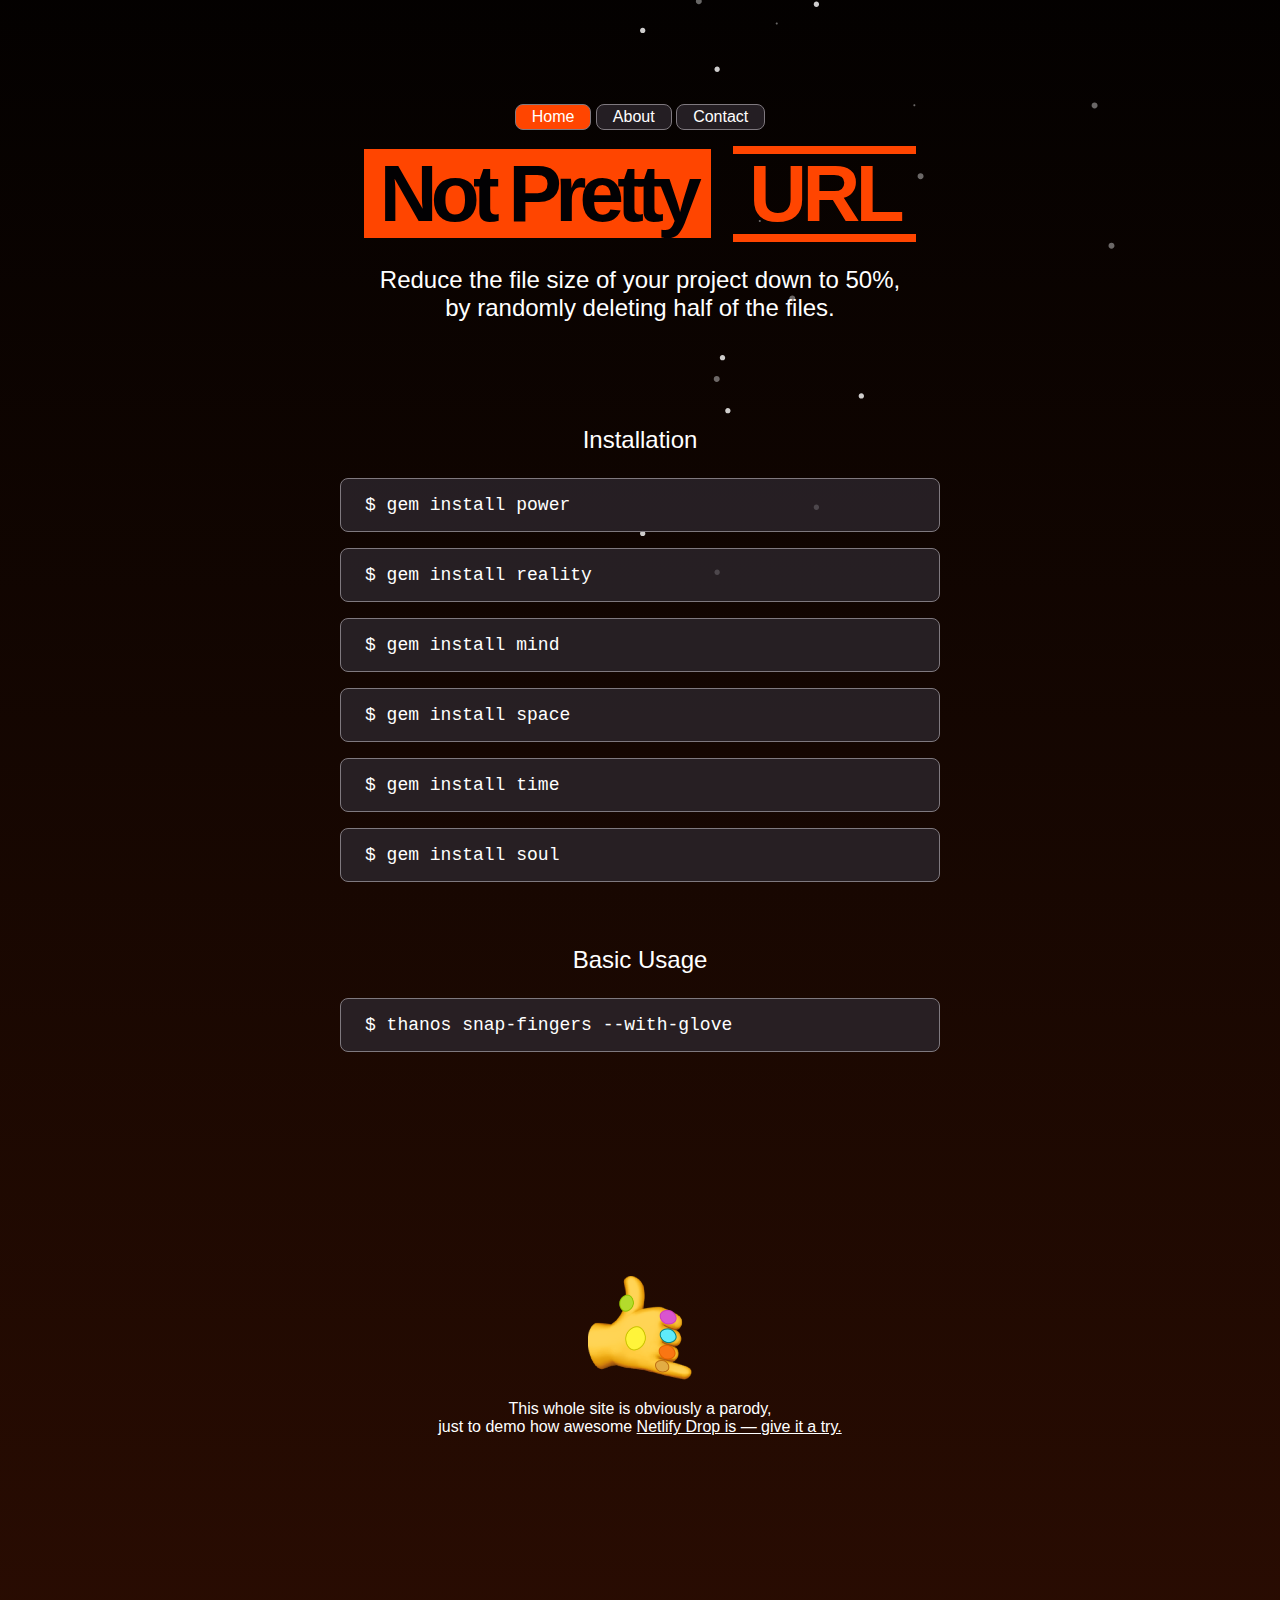
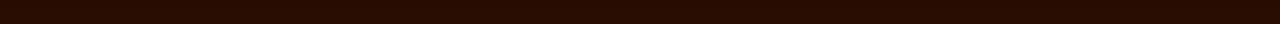
<file: not-so-pretty-urls/index.html>
<!DOCTYPE html>
<html lang="en">
  <head>
    <meta charset="UTF-8" />
    <title>Not so pretty URL</title>
    <link href="styles.css" rel="stylesheet" />
    <meta name="viewport" content="width=device-width, initial-scale=1.0" />
    <meta name="description" content="A demo site to use with Netlify Drop" />
    <meta name="keywords" content="Thanos, JavaScript, Paradoy, Netlify Drop" />
    <meta name="author" content="Rafael Conde" />

    <link rel="icon" type="image/png" sizes="32x32" href="favicon-32x32.png" />
    <link rel="icon" type="image/png" sizes="16x16" href="favicon-16x16.png" />
  </head>
  <body>
    <div class="titan-background">
      <span class="stars stars-L"></span>
      <span class="stars stars-M"></span>
      <span class="stars stars-S"></span>
    </div>
    <div class="marvellous-container">
      <div class="header">
        <div class="header-link">
          <a class="active" href="index.html">Home</a>
          <a href="about.html">About</a>
          <a href="contact.html">Contact</a>
        </div>
        <h1>
          <span class="title-marvel">Not Pretty</span>
          <span class="title-studios">URL</span>
        </h1>
        <h2>
          Reduce the file size of your project down to 50%, <br />
          by randomly deleting half of the files.
        </h2>
      </div>
      <div class="installation-instructions">
        <h3>Installation</h3>
        <code>$ gem install power</code>
        <code>$ gem install reality</code>
        <code>$ gem install mind</code>
        <code>$ gem install space</code>
        <code>$ gem install time</code>
        <code>$ gem install soul</code>
      </div>
      <div class="usage-instructions">
        <h3>Basic Usage</h3>
        <code>$ thanos snap-fingers --with-glove</code>
      </div>
      <div class="footer">
        <img
          src="assets/glove.png"
          alt="thanos gauntlet but its like the classic emoji hands with an awful photoshop of stupid gems on it, because funny"
        />
        <p>
          This whole site is obviously a parody, <br />
          just to demo how awesome
          <a target="_blank" href="https://app.netlify.com/drop"
            >Netlify Drop is — give it a try.</a
          >
        </p>
      </div>
    </div>
  </body>
</html>
</file>
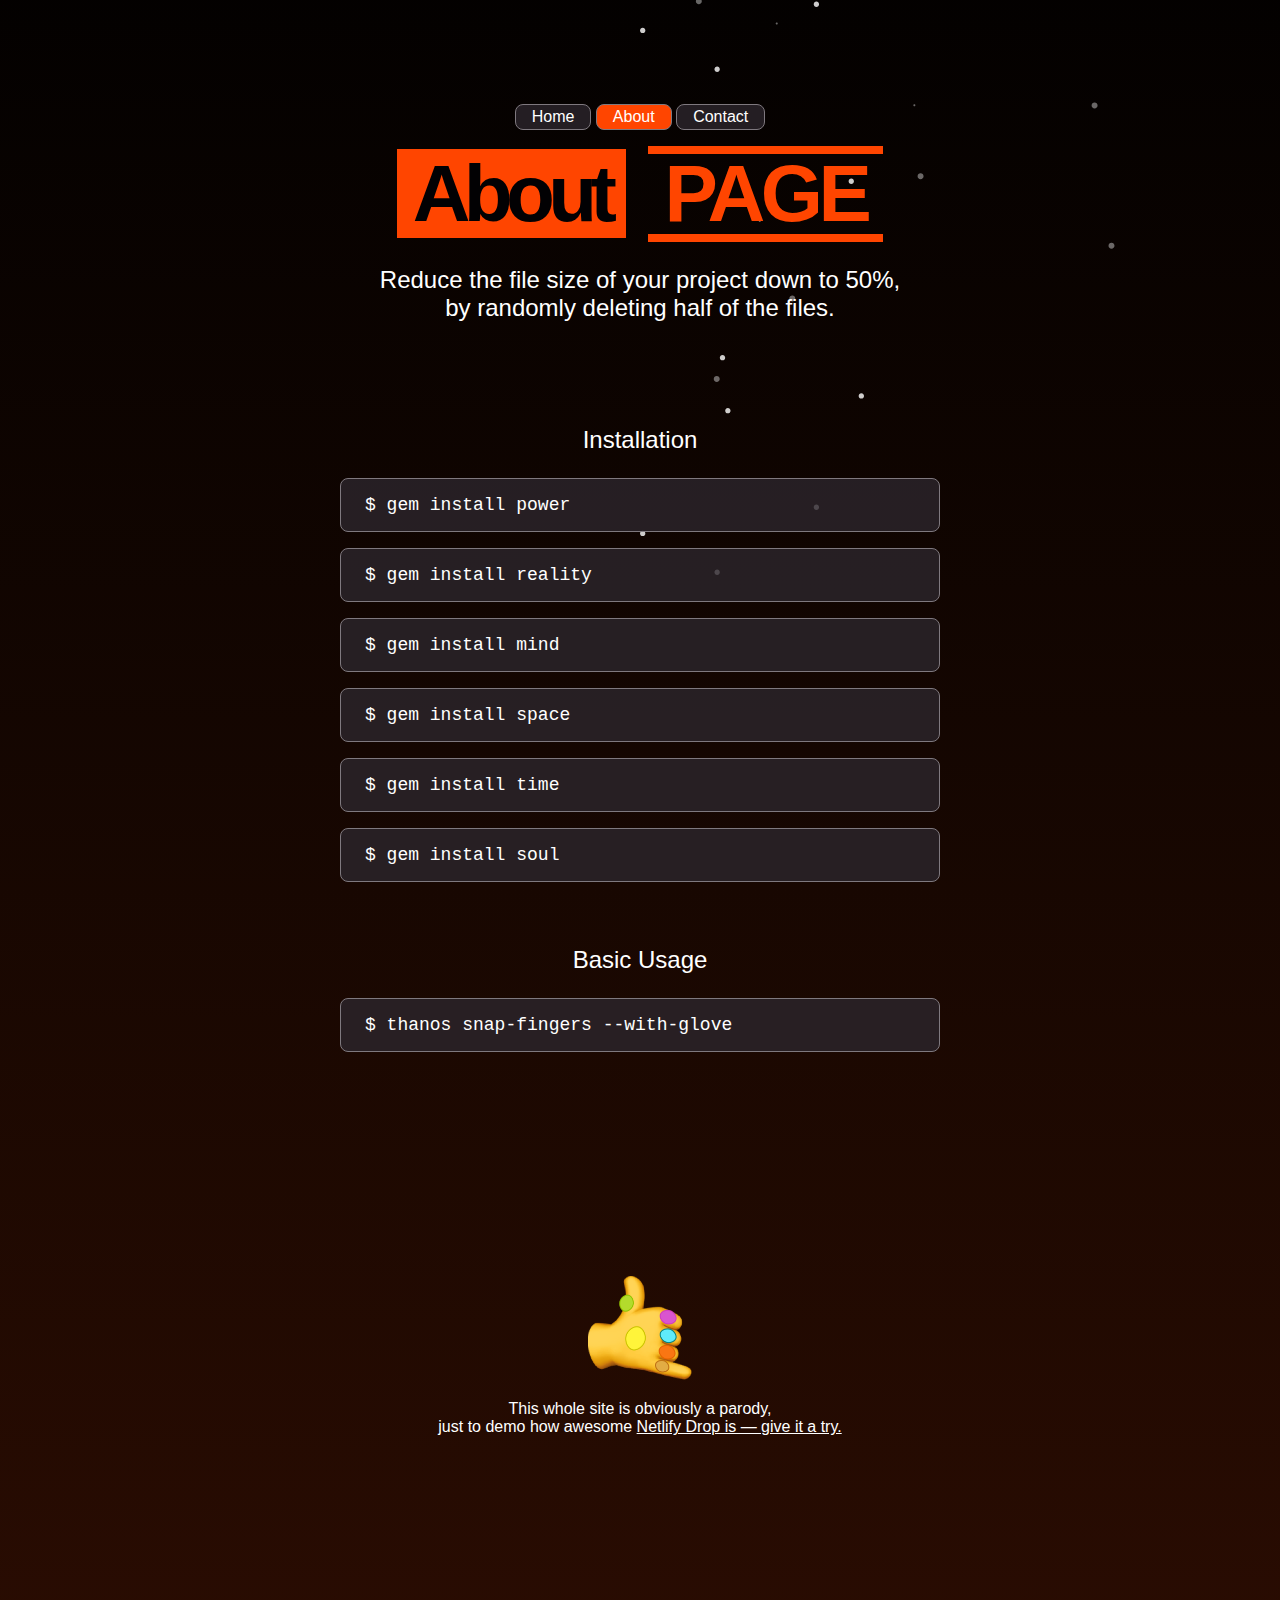
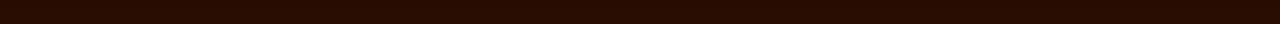
<file: not-so-pretty-urls/about.html>
<!DOCTYPE html>
<html lang="en">
  <head>
    <meta charset="UTF-8" />
    <title>Not so pretty URL | About</title>
    <link href="styles.css" rel="stylesheet" />
    <meta name="viewport" content="width=device-width, initial-scale=1.0" />
    <meta name="description" content="A demo site to use with Netlify Drop" />
    <meta name="keywords" content="Thanos, JavaScript, Paradoy, Netlify Drop" />
    <meta name="author" content="Rafael Conde" />

    <link rel="icon" type="image/png" sizes="32x32" href="favicon-32x32.png" />
    <link rel="icon" type="image/png" sizes="16x16" href="favicon-16x16.png" />
  </head>
  <body>
    <div class="titan-background">
      <span class="stars stars-L"></span>
      <span class="stars stars-M"></span>
      <span class="stars stars-S"></span>
    </div>
    <div class="marvellous-container">
      <div class="header">
        <div class="header-link">
          <a href="index.html">Home</a>
          <a class="active" href="about.html">About</a>
          <a href="contact.html">Contact</a>
        </div>
        <h1>
          <span class="title-marvel">About</span>
          <span class="title-studios">Page</span>
        </h1>
        <h2>
          Reduce the file size of your project down to 50%, <br />
          by randomly deleting half of the files.
        </h2>
      </div>
      <div class="installation-instructions">
        <h3>Installation</h3>
        <code>$ gem install power</code>
        <code>$ gem install reality</code>
        <code>$ gem install mind</code>
        <code>$ gem install space</code>
        <code>$ gem install time</code>
        <code>$ gem install soul</code>
      </div>
      <div class="usage-instructions">
        <h3>Basic Usage</h3>
        <code>$ thanos snap-fingers --with-glove</code>
      </div>
      <div class="footer">
        <img
          src="assets/glove.png"
          alt="thanos gauntlet but its like the classic emoji hands with an awful photoshop of stupid gems on it, because funny"
        />
        <p>
          This whole site is obviously a parody, <br />
          just to demo how awesome
          <a target="_blank" href="https://app.netlify.com/drop"
            >Netlify Drop is — give it a try.</a
          >
        </p>
      </div>
    </div>
  </body>
</html>
</file>
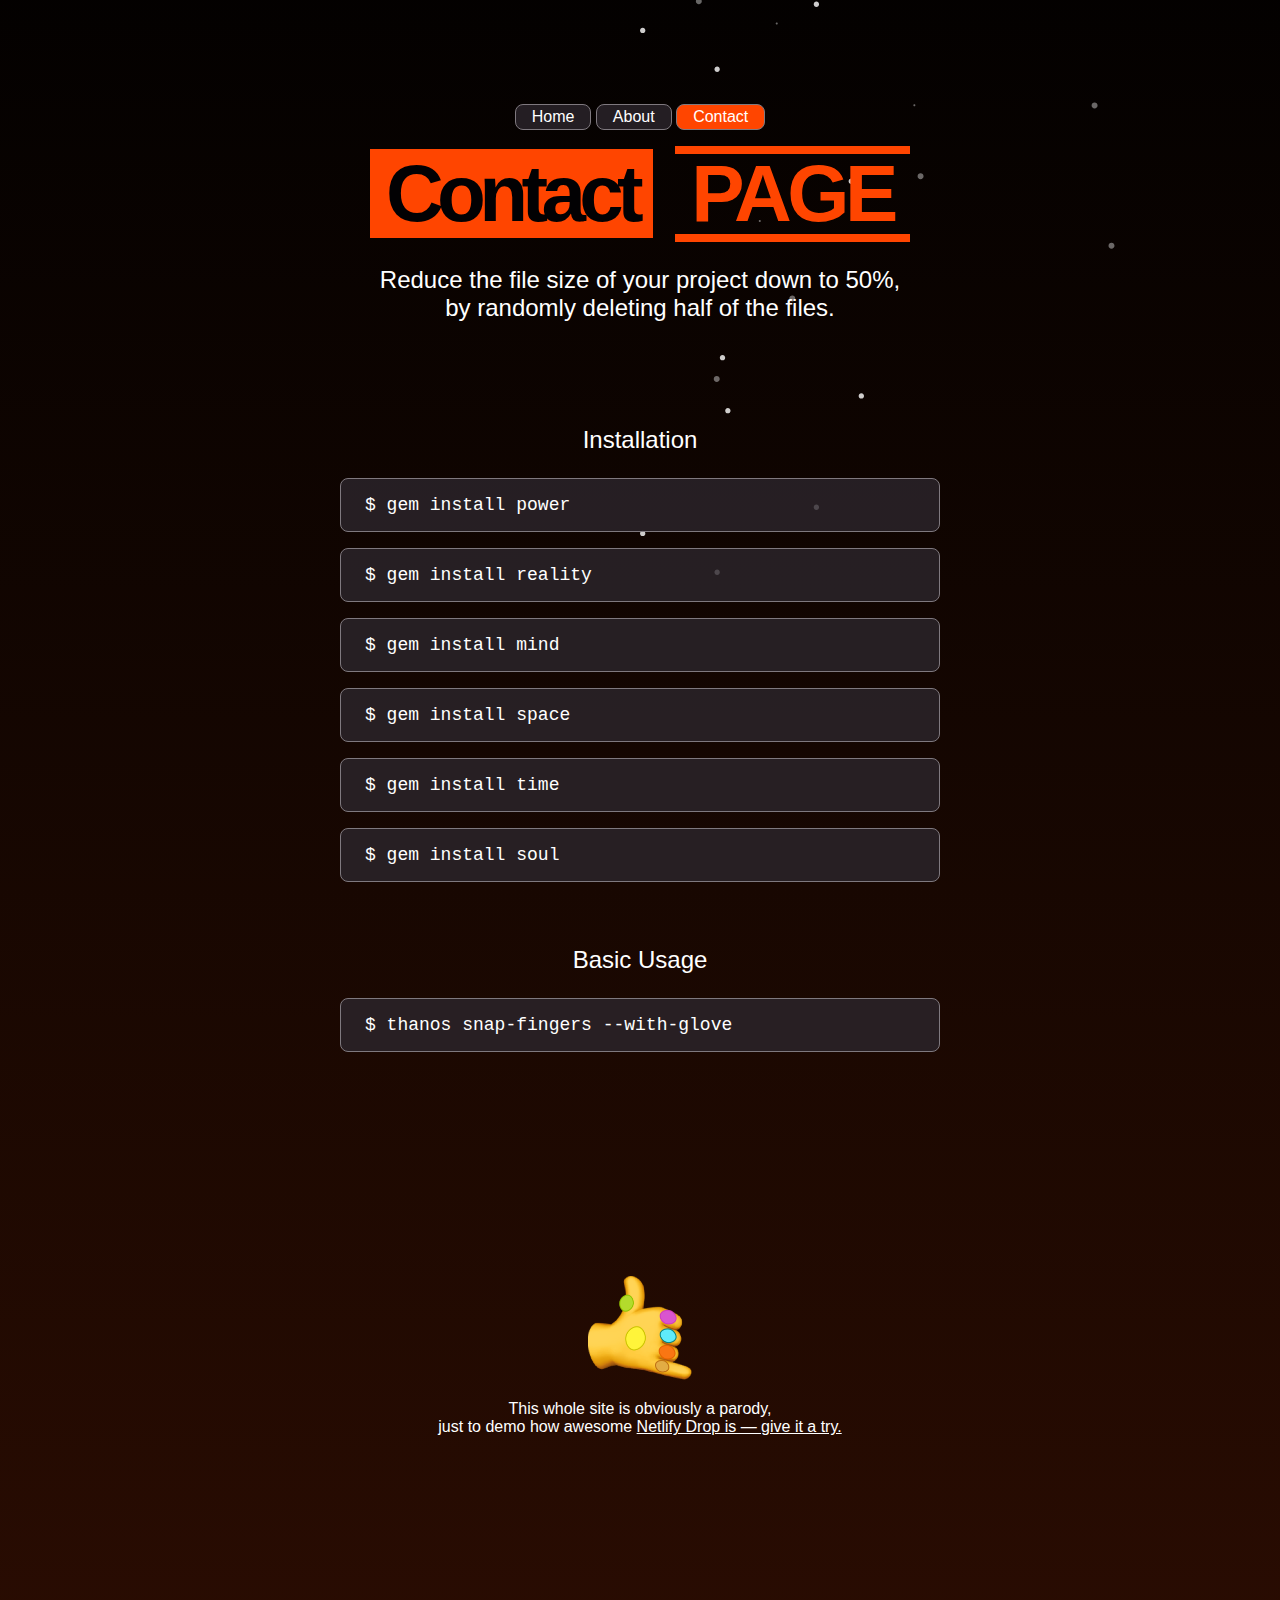
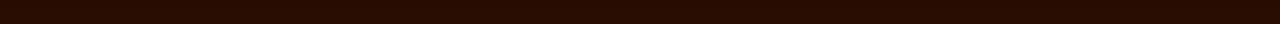
<file: not-so-pretty-urls/contact.html>
<!DOCTYPE html>
<html lang="en">
  <head>
    <meta charset="UTF-8" />
    <title>Not so pretty URL | Contact</title>
    <link href="styles.css" rel="stylesheet" />
    <meta name="viewport" content="width=device-width, initial-scale=1.0" />
    <meta name="description" content="A demo site to use with Netlify Drop" />
    <meta name="keywords" content="Thanos, JavaScript, Paradoy, Netlify Drop" />
    <meta name="author" content="Rafael Conde" />

    <link rel="icon" type="image/png" sizes="32x32" href="favicon-32x32.png" />
    <link rel="icon" type="image/png" sizes="16x16" href="favicon-16x16.png" />
  </head>
  <body>
    <div class="titan-background">
      <span class="stars stars-L"></span>
      <span class="stars stars-M"></span>
      <span class="stars stars-S"></span>
    </div>
    <div class="marvellous-container">
      <div class="header">
        <div class="header-link">
          <a href="index.html">Home</a>
          <a href="about.html">About</a>
          <a class="active" href="contact.html">Contact</a>
        </div>
        <h1>
          <span class="title-marvel">Contact</span>
          <span class="title-studios">Page</span>
        </h1>
        <h2>
          Reduce the file size of your project down to 50%, <br />
          by randomly deleting half of the files.
        </h2>
      </div>
      <div class="installation-instructions">
        <h3>Installation</h3>
        <code>$ gem install power</code>
        <code>$ gem install reality</code>
        <code>$ gem install mind</code>
        <code>$ gem install space</code>
        <code>$ gem install time</code>
        <code>$ gem install soul</code>
      </div>
      <div class="usage-instructions">
        <h3>Basic Usage</h3>
        <code>$ thanos snap-fingers --with-glove</code>
      </div>
      <div class="footer">
        <img
          src="assets/glove.png"
          alt="thanos gauntlet but its like the classic emoji hands with an awful photoshop of stupid gems on it, because funny"
        />
        <p>
          This whole site is obviously a parody, <br />
          just to demo how awesome
          <a target="_blank" href="https://app.netlify.com/drop"
            >Netlify Drop is — give it a try.</a
          >
        </p>
      </div>
    </div>
  </body>
</html>
</file>
<file: not-so-pretty-urls/styles.css>
@import url("https://rsms.me/inter/inter-ui.css");

:root {
  --primary-color: orangered;
}

body {
  position: relative;
  margin: 0;
  padding: 0;
  font-family: "Inter UI", sans-serif;
  text-align: center;
  color: white;
}

.titan-background {
  position: absolute;
  width: 100%;
  background-image: linear-gradient(-180deg, #000000 0%, rgb(41, 12, 2) 100%);
  overflow: hidden;
  z-index: 1;
  /* Make the rubber band scroll not show empty white space */
  top: -10%;
  height: 120%;
  min-height: 120vh;
  margin-bottom: -20%;
}

.stars {
  position: absolute;
  top: 0;
  width: 300vw;
  height: 100vh;
  transform: translate(0%, 0%);
  background-size: contain;
  background-repeat: repeat;
  transform-origin: top left;
}

.stars-L {
  background-image: url("assets/stars-L.svg");
  background-size: 890px;
  height: 750px;
  animation: panning-stars 200s linear infinite alternate;
}

.stars-M {
  background-image: url("assets/stars-M.svg");
  height: 530px;
  animation: panning-stars 300s linear infinite alternate;
}

.stars-S {
  background-image: url("assets/stars-S.svg");
  height: 370px;
  animation: panning-stars 400s linear infinite alternate;
}

@keyframes panning-stars {
  from {
    transform: translate(-20%, 0%);
  }
  to {
    transform: translate(-80%, -40%);
  }
}

.marvellous-container {
  position: relative;
  z-index: 2;
  padding: 104px 0 24px 0;
  width: 95%;
  max-width: 600px;
  margin: auto;
}

.header-link {
  margin-bottom: 1rem;
}

.header-link a {
  display: inline-block;
  text-decoration: none;
  background: rgba(44, 37, 44, 0.8);
  border: 1px solid #7f797f;
  border-radius: 8px;
  padding: 0.2rem 1rem;
}

.header-link a:hover {
  background: var(--primary-color);
}

.header-link .active {
  background: var(--primary-color);
}

h1 {
  display: block;
  font-size: 80px;
  margin: 0 0 24px 0;
}

@media (max-width: 700px) {
  h1 {
    font-size: 3rem;
  }
}

h2 {
  font-weight: 500;
  font-size: 24px;
}

@media (max-width: 700px) {
  h2 {
    font-size: 1rem;
  }
}

h3 {
  font-weight: 300;
  font-size: 24px;
}

a {
  color: inherit;
  text-decoration: underline;
}

.title-marvel {
  font-weight: bolder;
  color: #020103;
  letter-spacing: -6.7px;
  padding: 0 16px;
  background: var(--primary-color);
}

.title-studios {
  position: relative;
  display: inline-block;
  font-weight: bold;
  color: var(--primary-color);
  letter-spacing: -4.5px;
  text-transform: uppercase;
  padding: 0 16px;
  border-color: var(--primary-color);
  border-top: 8px solid;
  border-bottom: 8px solid;
  line-height: 1;
}

code {
  display: block;
  box-sizing: border-box;
  text-align: left;
  font-size: 18px;
  width: 100%;
  padding: 16px 24px;
  background: rgba(44, 37, 44, 0.8);
  border: 1px solid #7f797f;
  border-radius: 8px;
  margin-bottom: 16px;
}

.header {
  margin-bottom: 104px;
}

.installation-instructions,
.usage-instructions {
  margin-top: 64px;
}

.footer {
  margin-top: 224px;
}

.footer img {
  height: 104px;
  width: auto;
}
</file>
